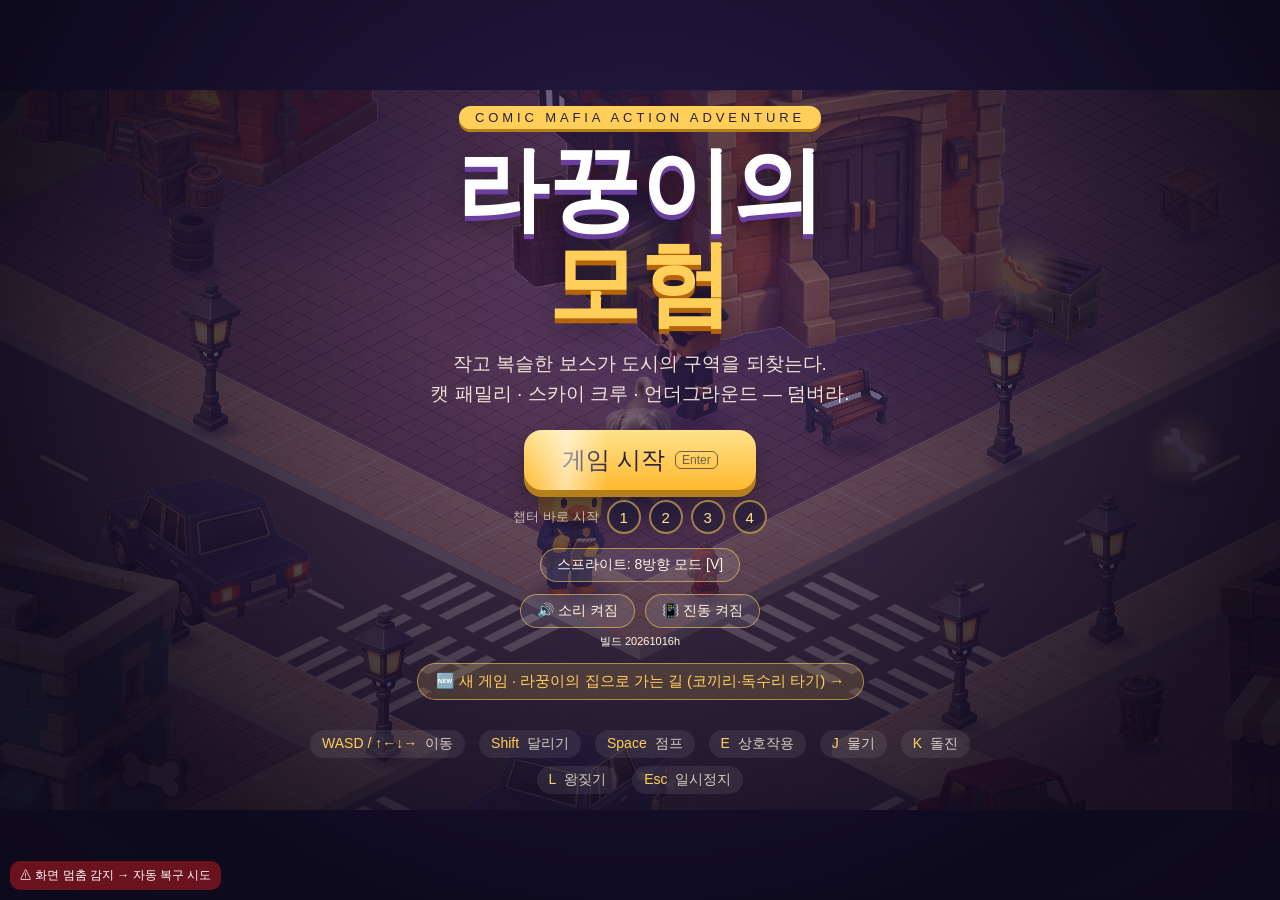
<file: index.html>
<!doctype html>
<html lang="ko">
<head>
<meta charset="utf-8">
<meta name="viewport" content="width=device-width, initial-scale=1, maximum-scale=1, user-scalable=no, viewport-fit=cover">
<meta name="mobile-web-app-capable" content="yes">
<meta name="apple-mobile-web-app-capable" content="yes">
<link rel="apple-touch-icon" href="icon-180.png">
<meta name="theme-color" content="#1c1b33">
<title>라꿍이의 모험</title>
<link rel="stylesheet" href="style.css?v=20261016h">
<link rel="stylesheet" href="shared/rk.css?v=20261016h">
</head>
<body>
<div id="stage">
  <div id="game"></div>
  <div id="vignette"></div>

  <!-- HUD -->
  <div id="hud" class="hidden">
    <div class="hud-card" id="hud-player">
      <div class="pl-portrait">🐶</div>
      <div class="pl-body">
        <div class="pl-top"><span class="pl-name">라꿍이</span><span id="lvl">Lv.1</span></div>
        <div class="bar hp"><div id="hp-ghost" class="fill ghost"></div><div id="hp-fill" class="fill"></div><span id="hp-text">100 / 100</span></div>
        <div class="bar xp"><div id="xp-fill" class="fill"></div></div>
      </div>
    </div>
    <div id="hud-mini-row">
      <div class="hud-chip"><span class="hud-label">SCORE</span> <b id="score">0</b></div>
      <div class="hud-chip" id="hud-snacks"><span class="hud-label">간식</span><div id="snack-slots"></div><span class="hud-count"><span id="snack-count">0</span>/5</span></div>
    </div>

    <div class="hud-card" id="hud-zone"><span class="hud-label">현재 구역</span> <b id="zone-name">마피아 본부</b> <span id="zone-owner" class="badge">라꿍이 조직</span></div>

    <div class="hud-card" id="hud-mission">
      <div class="hud-label" id="mission-title">MISSION</div>
      <div id="mission-text"></div>
    </div>
    <div class="hud-card hidden" id="hud-side"><div class="hud-label">SIDE</div><div id="side-text"></div></div>

    <div id="skillbar">
      <div class="skill" id="sk-bite"><div class="ico">🦷</div><div class="cdo"></div><div class="cdt"></div><span class="key">J</span><span class="nm">물기</span></div>
      <div class="skill" id="sk-dash"><div class="ico">💨</div><div class="cdo"></div><div class="cdt"></div><span class="key">K</span><span class="nm">돌진</span></div>
      <div class="skill" id="sk-bark"><div class="ico">📢</div><div class="cdo"></div><div class="cdt"></div><span class="key">L</span><span class="nm">왕짖기</span></div>
      <div class="skill locked" id="sk-crew"><div class="ico">🐕‍🦺</div><div class="cdo"></div><div class="cdt">🔒</div><span class="key">R</span><span class="nm">조직원</span></div>
    </div>

    <div id="boss-bar" class="hidden"><div class="bb-name" id="boss-name">👑 돈 캣</div><div class="bb-track"><div id="boss-fill"></div></div></div>
    <canvas id="minimap" width="200" height="150"></canvas>
    <div id="hud-help">WASD 이동 · Shift 달리기 · Space 점프 · E 상호작용 · J 물기 · K 돌진 · L 왕짖기 · Esc 일시정지</div>
  </div>

  <!-- touch controls (shown on touch devices) -->
  <div id="touch">
    <div id="joy-zone"></div>
    <div id="joy"><div id="joy-knob"></div></div>
    <button id="tb-jump" class="tb" aria-label="점프">⤴<span>점프</span></button>
    <button id="tb-act" class="tb" aria-label="상호작용">E<span>대화</span></button>
    <button id="tb-run" class="tb" aria-label="달리기">🏃<span>달리기</span></button>
    <button id="tb-pause" class="tb" aria-label="일시정지">⏸</button>
  </div>
  <div id="rotate-hint" class="hidden"><div>📱↻<br>화면을 <b>가로</b>로 돌려 주세요<br><button id="btn-portrait" class="mode-btn">세로로 계속하기 (작게 보여요)</button></div></div>

  <div id="prompt" class="hidden"><span class="key">E</span><span id="prompt-text"></span></div>
  <div id="toast" class="hidden"></div>

  <!-- dialog -->
  <div id="dialog" class="hidden">
    <div id="dlg-portrait"></div>
    <div id="dlg-body">
      <div id="dlg-name"></div>
      <div id="dlg-text"></div>
      <div id="dlg-next">E ▶</div>
    </div>
  </div>

  <!-- title -->
  <div id="title" class="screen">
    <div class="title-inner">
      <div class="title-badge">COMIC MAFIA ACTION ADVENTURE</div>
      <h1>라꿍이의<br><span>모험</span></h1>
      <p class="title-sub">작고 복슬한 보스가 도시의 구역을 되찾는다.<br>캣 패밀리 · 스카이 크루 · 언더그라운드 — 덤벼라.</p>
      <div id="title-loading"><span id="load-text">리소스 불러오는 중…</span><span class="rk-loadbar"><i id="load-fill"></i></span></div>
      <div class="btn-row"><button id="btn-load" class="big-btn hidden">이어하기 <small id="load-info"></small></button><button id="btn-start" class="big-btn hidden">게임 시작 <small>Enter</small></button></div>
      <div id="ch-pick" class="ch-pick"><span>챕터 바로 시작</span><button type="button" data-ch="1">1</button><button type="button" data-ch="2">2</button><button type="button" data-ch="3">3</button><button type="button" data-ch="4">4</button></div>
      <div><button id="btn-mode-title" class="mode-btn"></button></div>
      <div class="controls controls-touch"><span><b>왼쪽 조이스틱</b> 이동 (끝까지 밀면 달리기)</span><span><b>오른쪽 버튼</b> 물기·돌진·왕짖기</span><span><b>⤴</b> 점프</span><span><b>E</b> 대화</span></div>
      <button id="btn-full" class="mode-btn">전체화면으로 보기</button>
      <div class="build">빌드 20261016h</div>
      <div><a class="home-link" href="home/index.html">🆕 새 게임 · 라꿍이의 집으로 가는 길 (코끼리·독수리 타기) →</a></div>
      <div class="controls controls-kb">
        <span><b>WASD / ↑←↓→</b> 이동</span><span><b>Shift</b> 달리기</span><span><b>Space</b> 점프</span><span><b>E</b> 상호작용</span>
        <span><b>J</b> 물기</span><span><b>K</b> 돌진</span><span><b>L</b> 왕짖기</span><span><b>Esc</b> 일시정지</span>
      </div>
    </div>
  </div>

  <!-- pause -->
  <div id="pause" class="screen hidden">
    <div class="panel">
      <h2>일시정지</h2>
      <button id="btn-resume" class="big-btn">계속하기</button>
      <button id="btn-hq" class="big-btn ghost">본부로 돌아가기</button>
      <button id="btn-restart" class="big-btn ghost">처음부터 다시</button>
      <button id="btn-mode" class="mode-btn"></button>
    </div>
  </div>

  <!-- complete -->
  <div id="complete" class="screen hidden">
    <div class="panel wide">
      <div class="title-badge" id="clear-badge">CHAPTER 1 CLEAR</div>
      <div id="clear-grade" class="grade g-S"><span>S</span></div>
      <h2 id="clear-title">첫 번째 전투를 이겼다!</h2>
      <p class="quote" id="clear-quote">"…캣 패밀리, 이제 시작이다. 도시는 우리가 되찾는다."</p>
      <div id="clear-extra" class="clear-extra"></div>
      <div class="stats">
        <div><span>점수</span><b id="res-score">0</b></div>
        <div><span>레벨</span><b id="res-snacks">1</b></div>
        <div><span>걸린 시간</span><b id="res-time">0:00</b></div>
        <div><span>격파</span><b id="res-rank">0</b></div>
      </div>
      <button id="btn-continue" class="big-btn">계속 탐험하기 <small>Enter</small></button>
      <button id="btn-again" class="big-btn ghost">처음부터 다시</button>
    </div>
    <div id="confetti"></div>
  </div>
</div>

<script src="lib/phaser.min.js"></script>
<script src="shared/rk.js?v=20261016h"></script>
<script src="combat.js?v=20261016h"></script>
<script src="main.js?v=20261016h"></script>
</body>
</html>
</file>
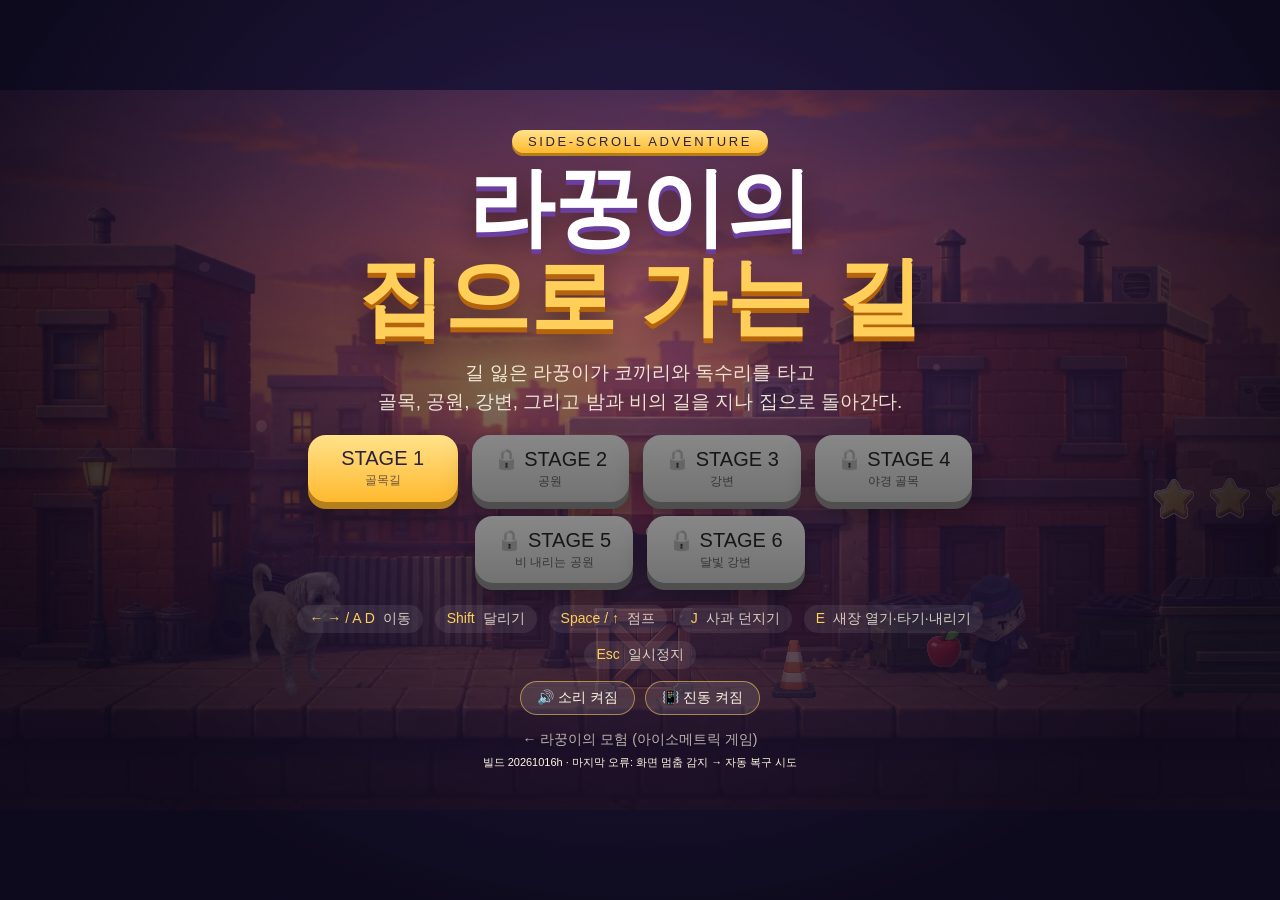
<file: home/index.html>
<!doctype html>
<html lang="ko">
<head>
<meta charset="utf-8">
<meta name="viewport" content="width=device-width, initial-scale=1, maximum-scale=1, user-scalable=no, viewport-fit=cover">
<meta name="mobile-web-app-capable" content="yes">
<meta name="apple-mobile-web-app-capable" content="yes">
<meta name="theme-color" content="#1c1b33">
<link rel="apple-touch-icon" href="../icon-180.png">
<title>라꿍이의 집으로 가는 길</title>
<link rel="stylesheet" href="style.css?v=20261016h">
<link rel="stylesheet" href="../shared/rk.css?v=20261016h">
</head>
<body>
<div id="stage">
  <div id="game"></div>
  <div id="vignette"></div>

  <!-- HUD -->
  <div id="hud" class="hidden">
    <div id="hud-left">
      <div class="hud-card" id="hud-hero">
        <img id="portrait" src="assets/portrait.webp" alt="">
        <div class="hh-body">
          <div class="hh-row"><span id="hearts"></span><span id="lives">×3</span></div>
          <div class="hh-row small"><span id="mount-badge" class="hidden"></span><span id="mount-hearts"></span><span id="mount-stamina" class="hidden"><i></i></span></div>
        </div>
      </div>
      <div class="hud-card" id="hud-letters"><span class="lt" data-i="0">라</span><span class="lt" data-i="1">꿍</span><span class="lt" data-i="2">이</span></div>
    </div>
    <div id="hud-right">
      <div class="hud-chip"><img src="assets/item_star.webp" alt=""><b id="stars">0</b></div>
      <div class="hud-chip"><img src="assets/item_apple.webp" alt=""><b id="apples">3</b></div>
      <button id="btn-pause" class="round" aria-label="일시정지">⏸</button>
    </div>
    <div id="stage-name"></div>
    <div id="boss-bar" class="hidden"><div class="bb-name">👑 돈 캣</div><div class="bb-track"><div id="boss-fill"></div></div></div>
    <div id="hint" class="hidden"></div>
    <div id="toast" class="hidden"></div>
  </div>

  <!-- touch controls -->
  <div id="touch">
    <div id="joy-zone"></div>
    <div id="joy"><div id="joy-knob"></div></div>
    <button id="tb-jump" class="tb" aria-label="점프">⤴<span>점프</span></button>
    <button id="tb-throw" class="tb" aria-label="사과 던지기"><img src="assets/item_apple.webp" alt=""><span>던지기</span></button>
    <button id="tb-act" class="tb" aria-label="타기/열기">E<span>타기</span></button>
    <button id="tb-run" class="tb" aria-label="달리기">🏃<span>달리기</span></button>
  </div>
  <div id="rotate-hint" class="hidden"><div>📱↻<br>화면을 <b>가로</b>로 돌려 주세요<br><button id="btn-portrait" class="mode-btn">세로로 계속하기 (작게 보여요)</button></div></div>

  <!-- title -->
  <div id="title" class="screen">
    <div class="title-inner">
      <div class="title-badge">SIDE-SCROLL ADVENTURE</div>
      <h1>라꿍이의<br><span>집으로 가는 길</span></h1>
      <p class="title-sub">길 잃은 라꿍이가 코끼리와 독수리를 타고<br>골목, 공원, 강변, 그리고 밤과 비의 길을 지나 집으로 돌아간다.</p>
      <div id="title-loading"><span id="load-text">리소스 불러오는 중…</span><span class="rk-loadbar"><i id="load-fill"></i></span></div>
      <div id="stage-pick" class="hidden"></div>
      <div class="controls controls-touch"><span><b>왼쪽 조이스틱</b> 이동 (끝까지 밀면 달리기)</span><span><b>⤴</b> 점프</span><span><b>사과</b> 던지기</span><span><b>E</b> 타기·열기</span></div>
      <div class="controls controls-kb">
        <span><b>← → / A D</b> 이동</span><span><b>Shift</b> 달리기</span><span><b>Space / ↑</b> 점프</span><span><b>J</b> 사과 던지기</span><span><b>E</b> 새장 열기·타기·내리기</span><span><b>Esc</b> 일시정지</span>
      </div>
      <button id="btn-full" class="mode-btn">전체화면으로 보기</button>
      <a class="back-link" href="../index.html">← 라꿍이의 모험 (아이소메트릭 게임)</a>
      <div class="build">빌드 20261016h</div>
    </div>
  </div>

  <div id="pause" class="screen hidden">
    <div class="panel">
      <h2>일시정지</h2>
      <button id="btn-resume" class="big-btn">계속하기</button>
      <button id="btn-cp" class="big-btn ghost">체크포인트에서 다시</button>
      <button id="btn-retry" class="big-btn ghost">이 스테이지 처음부터</button>
      <button id="btn-menu" class="big-btn ghost">처음 화면으로</button>
    </div>
  </div>

  <div id="clear" class="screen hidden">
    <div class="panel wide">
      <div class="title-badge" id="clear-badge">STAGE CLEAR</div>
      <h2 id="clear-title">스테이지 클리어!</h2>
      <div id="clear-rating"><div class="rs"><i>★</i><small>클리어</small></div><div class="rs"><i>★</i><small>별 70%↑</small></div><div class="rs"><i>★</i><small>글자 모두</small></div></div>
      <p class="quote" id="clear-quote"></p>
      <div class="stats">
        <div><span>별</span><b id="res-stars">0</b></div>
        <div><span>글자</span><b id="res-letters">0/3</b></div>
        <div><span>시간</span><b id="res-time">0:00</b></div>
        <div><span>남은 목숨</span><b id="res-lives">3</b></div>
      </div>
      <button id="btn-next" class="big-btn">다음 스테이지</button>
      <button id="btn-again" class="big-btn ghost">다시 하기</button>
    </div>
    <div id="confetti"></div>
  </div>

  <div id="over" class="screen hidden">
    <div class="panel">
      <h2>앗, 쓰러졌다…</h2>
      <p class="quote">포기하지 마! 집이 기다리고 있어.</p>
      <button id="btn-over-retry" class="big-btn">다시 도전</button>
      <button id="btn-over-menu" class="big-btn ghost">처음 화면으로</button>
    </div>
  </div>
</div>

<script src="../lib/phaser.min.js"></script>
<script src="../shared/rk.js?v=20261016h"></script>
<script src="game.js?v=20261016h"></script>
</body>
</html>
</file>
<file: style.css>
:root{
  --ink:#2a2140; --gold:#ffcf5a; --gold2:#ff9f2e; --cream:#fff6e4; --navy:#1c1b33; --pink:#ff7a93;
  --card:rgba(28,27,51,.82); --line:rgba(255,207,90,.55);
}
*{box-sizing:border-box;margin:0;padding:0;user-select:none;-webkit-user-select:none}
html,body{width:100%;height:100%;background:#12111f;overflow:hidden;font-family:"Jua","Malgun Gothic","Apple SD Gothic Neo","Noto Sans KR",sans-serif;color:var(--cream)}
#stage{position:fixed;left:0;top:0;width:var(--app-w,100%);height:var(--app-h,100%);display:flex;align-items:center;justify-content:center;background:#12111f}
#game{position:absolute;inset:0}
#game canvas{display:block;image-rendering:auto}
#vignette{position:absolute;inset:0;pointer-events:none;background:radial-gradient(ellipse at center,rgba(0,0,0,0) 55%,rgba(20,10,40,.38) 100%);z-index:2}
.hidden{display:none!important}

/* HUD */
#hud{position:absolute;inset:0;pointer-events:none;z-index:5}
.hud-card{position:absolute;background:var(--card);border:2px solid var(--line);border-radius:16px;padding:8px 16px;box-shadow:0 6px 0 rgba(0,0,0,.25),0 10px 24px rgba(0,0,0,.25);backdrop-filter:blur(6px)}
.hud-label{font-size:11px;letter-spacing:.18em;color:var(--gold);opacity:.95}
#hud-score{top:16px;left:16px;min-width:150px}
.hud-value{font-size:30px;line-height:1.05;color:#fff;text-shadow:0 2px 0 rgba(0,0,0,.35)}
#hud-snacks{top:16px;left:190px;display:flex;align-items:center;gap:10px}
#hud-snacks .hud-label{margin-right:2px}
#snack-slots{display:flex;gap:6px}
.slot{width:32px;height:32px;border-radius:10px;background:rgba(255,255,255,.1);border:2px dashed rgba(255,255,255,.3);display:flex;align-items:center;justify-content:center;font-size:19px;filter:grayscale(1) opacity(.35);transition:all .25s}
.slot.on{filter:none;border-style:solid;border-color:var(--gold);background:rgba(255,207,90,.2);transform:scale(1.06)}
.hud-count{font-size:20px;color:var(--gold)}
#hud-mission{top:16px;right:16px;width:min(340px,38vw)}
#mission-title{margin-bottom:2px}
#mission-text{font-size:15px;line-height:1.4;color:#fff}
#minimap{position:absolute;right:16px;bottom:16px;width:200px;height:150px;border-radius:14px;border:2px solid var(--line);background:#222;box-shadow:0 6px 0 rgba(0,0,0,.25);opacity:.95}
#hud-help{position:absolute;left:16px;bottom:14px;font-size:12px;color:rgba(255,246,228,.85);background:rgba(28,27,51,.55);padding:6px 12px;border-radius:999px}

#prompt{position:absolute;left:50%;bottom:96px;transform:translateX(-50%);z-index:6;display:flex;align-items:center;gap:10px;background:var(--card);border:2px solid var(--line);border-radius:999px;padding:8px 20px 8px 10px;font-size:18px;box-shadow:0 6px 0 rgba(0,0,0,.25);animation:bob 1s ease-in-out infinite}
.key{display:inline-flex;align-items:center;justify-content:center;width:30px;height:30px;border-radius:8px;background:var(--gold);color:var(--ink);font-weight:700;box-shadow:0 3px 0 #b5801c}
@keyframes bob{0%,100%{transform:translate(-50%,0)}50%{transform:translate(-50%,-5px)}}
#toast{position:absolute;left:50%;top:92px;transform:translateX(-50%);z-index:7;background:linear-gradient(180deg,#ffe28a,#ffb92e);color:var(--ink);padding:10px 26px;border-radius:999px;font-size:20px;box-shadow:0 6px 0 #b5801c,0 12px 30px rgba(0,0,0,.3);animation:pop .35s cubic-bezier(.2,1.6,.4,1)}
@keyframes pop{from{transform:translateX(-50%) scale(.6);opacity:0}to{transform:translateX(-50%) scale(1);opacity:1}}

/* dialog */
#dialog{position:absolute;left:50%;bottom:28px;transform:translateX(-50%);width:min(860px,92vw);z-index:8;display:flex;gap:14px;align-items:flex-end}
#dlg-portrait{flex:0 0 96px;height:96px;border-radius:50%;background:radial-gradient(circle at 35% 30%,#fff6e4,#ffd98a);border:4px solid var(--gold);display:flex;align-items:center;justify-content:center;font-size:54px;box-shadow:0 6px 0 rgba(0,0,0,.3);margin-bottom:6px}
#dlg-body{flex:1;position:relative;background:var(--card);border:3px solid var(--gold);border-radius:20px;padding:14px 22px 22px;min-height:118px;box-shadow:0 8px 0 rgba(0,0,0,.28),0 16px 40px rgba(0,0,0,.35);backdrop-filter:blur(8px)}
#dlg-name{display:inline-block;background:var(--gold);color:var(--ink);padding:2px 14px;border-radius:999px;font-size:15px;margin-bottom:6px;margin-top:-30px;box-shadow:0 3px 0 #b5801c}
#dlg-text{font-size:21px;line-height:1.5;min-height:62px;color:#fff;word-break:keep-all}
#dlg-next{position:absolute;right:18px;bottom:8px;font-size:14px;color:var(--gold);animation:blink 1s steps(2) infinite}
@keyframes blink{50%{opacity:.2}}

/* screens */
.screen{position:absolute;inset:0;z-index:20;display:flex;align-items:center;justify-content:center;text-align:center}
#title{background:radial-gradient(ellipse at 50% 35%,rgba(60,40,110,.55),rgba(14,10,30,.92) 75%)}
.title-inner{max-width:760px;padding:24px}
.title-badge{display:inline-block;font-size:13px;letter-spacing:.3em;color:var(--ink);background:var(--gold);padding:4px 16px;border-radius:999px;margin-bottom:14px;box-shadow:0 3px 0 #b5801c}
h1{font-size:clamp(46px,9vw,92px);line-height:1.02;color:#fff;text-shadow:0 5px 0 #6b3fa0,0 10px 30px rgba(0,0,0,.5)}
h1 span{color:var(--gold);text-shadow:0 5px 0 #b5640c,0 10px 30px rgba(0,0,0,.5)}
.title-sub{margin:18px 0 22px;font-size:19px;line-height:1.55;color:rgba(255,246,228,.9)}
#title-loading{font-size:17px;color:var(--gold);margin:18px 0}
.big-btn{display:inline-flex;align-items:center;gap:10px;font-family:inherit;font-size:24px;color:var(--ink);background:linear-gradient(180deg,#ffe28a,#ffb92e);border:0;border-radius:18px;padding:14px 38px;cursor:pointer;box-shadow:0 7px 0 #b5801c,0 14px 30px rgba(0,0,0,.35);transition:transform .08s}
.big-btn small{font-size:12px;opacity:.65;border:1px solid currentColor;border-radius:6px;padding:1px 6px}
.big-btn:hover{transform:translateY(-2px)}
.big-btn:active{transform:translateY(4px);box-shadow:0 3px 0 #b5801c}
.big-btn.ghost{background:rgba(255,255,255,.12);color:#fff;box-shadow:0 7px 0 rgba(0,0,0,.35);margin-top:14px}
.controls{margin-top:30px;display:flex;flex-wrap:wrap;gap:8px 14px;justify-content:center;font-size:14px;color:rgba(255,246,228,.8)}
.controls span{background:rgba(255,255,255,.08);padding:5px 12px;border-radius:999px}
.controls b{color:var(--gold);font-weight:400;margin-right:4px}
#pause{background:rgba(10,8,24,.7);backdrop-filter:blur(4px)}
.panel{background:var(--card);border:3px solid var(--gold);border-radius:26px;padding:34px 46px;box-shadow:0 10px 0 rgba(0,0,0,.3),0 24px 60px rgba(0,0,0,.45);display:flex;flex-direction:column;align-items:center}
.panel h2{font-size:38px;margin:6px 0 18px;color:#fff}
.panel.wide{min-width:min(560px,92vw)}
.quote{font-size:18px;color:rgba(255,246,228,.85);margin-bottom:18px}
.stats{display:grid;grid-template-columns:1fr 1fr;gap:10px;width:100%;margin-bottom:24px}
.stats div{background:rgba(255,255,255,.08);border-radius:14px;padding:10px 14px;display:flex;flex-direction:column;gap:2px}
.stats span{font-size:12px;color:var(--gold);letter-spacing:.12em}
.stats b{font-size:30px;font-weight:400}
#complete{background:radial-gradient(ellipse at center,rgba(60,40,110,.55),rgba(10,8,24,.88))}
#confetti{position:absolute;inset:0;pointer-events:none;overflow:hidden}
.conf{position:absolute;top:-20px;font-size:26px;animation:fall linear forwards}
@keyframes fall{to{transform:translateY(110vh) rotate(540deg)}}

.mode-btn{margin-top:14px;font-family:inherit;font-size:14px;color:var(--cream);background:rgba(255,255,255,.1);border:1px solid var(--line);border-radius:999px;padding:7px 16px;cursor:pointer}
.mode-btn:hover{background:rgba(255,207,90,.2)}

/* ===== HUD v2 (combat) ===== */
#hud-score,#hud-snacks{position:static}
#hud-player{top:14px;left:14px;display:flex;gap:10px;align-items:center;padding:8px 14px 8px 8px;min-width:250px}
.pl-portrait{width:54px;height:54px;border-radius:50%;background:radial-gradient(circle at 35% 30%,#fff6e4,#ffd98a);border:3px solid var(--gold);display:flex;align-items:center;justify-content:center;font-size:30px;flex:0 0 54px}
.pl-body{flex:1}
.pl-top{display:flex;justify-content:space-between;align-items:baseline;margin-bottom:3px}
.pl-name{font-size:15px}
#lvl{font-size:14px;color:var(--gold)}
.bar{position:relative;height:16px;border-radius:9px;background:rgba(0,0,0,.45);border:2px solid rgba(255,255,255,.25);overflow:hidden}
.bar.xp{height:8px;margin-top:4px;border-width:1px}
.bar .fill{height:100%;width:100%;transition:width .18s}
.bar.hp .fill{background:linear-gradient(180deg,#7dffb0,#2fc977)}
.bar.hp .fill.low{background:linear-gradient(180deg,#ff8a8a,#e03a3a)}
.bar.xp .fill{background:linear-gradient(180deg,#ffe27a,#ffb92e);width:0}
.bar span{position:absolute;inset:0;display:flex;align-items:center;justify-content:center;font-size:11px;text-shadow:0 1px 2px #000}
#hud-mini-row{position:absolute;top:92px;left:14px;display:flex;gap:8px;flex-wrap:wrap;max-width:330px}
.hud-chip{background:var(--card);border:2px solid var(--line);border-radius:999px;padding:3px 12px;display:flex;align-items:center;gap:6px;font-size:14px;box-shadow:0 4px 0 rgba(0,0,0,.25)}
.hud-chip b{font-size:16px;font-weight:400}
#hud-snacks{top:auto;left:auto}
#hud-snacks .slot{width:20px;height:20px;font-size:12px;border-radius:6px;border-width:1px}
#hud-snacks .hud-count{font-size:13px}
#hud-zone{top:14px;left:50%;transform:translateX(-50%);padding:6px 16px;display:flex;align-items:center;gap:8px;white-space:nowrap}
#hud-zone b{font-size:17px;font-weight:400}
.badge{font-size:11px;color:#1b1530;padding:2px 9px;border-radius:999px}
#hud-mission{top:14px;right:14px;width:min(330px,30vw)}
#hud-side{top:auto;right:14px;margin-top:0}
#hud-side{position:absolute;top:150px;right:14px;width:min(330px,30vw);font-size:13px}
#hud-side #side-text{font-size:13px;line-height:1.4}
#mission-text .k{display:inline-block;background:var(--gold);color:var(--ink);border-radius:6px;padding:0 6px;font-weight:400}
#mission-text small{color:rgba(255,246,228,.85)}
#skillbar{position:absolute;left:50%;bottom:14px;transform:translateX(-50%);display:flex;gap:10px}
.skill{position:relative;width:64px;height:64px;border-radius:16px;background:var(--card);border:2px solid var(--line);box-shadow:0 5px 0 rgba(0,0,0,.28);overflow:hidden;display:flex;align-items:center;justify-content:center}
.skill .ico{font-size:30px;filter:drop-shadow(0 2px 0 rgba(0,0,0,.35))}
.skill .cdo{position:absolute;left:0;right:0;bottom:0;height:0;background:rgba(10,8,24,.72)}
.skill .cdt{position:absolute;inset:0;display:flex;align-items:center;justify-content:center;font-size:20px;color:#fff;text-shadow:0 2px 3px #000}
.skill .key{position:absolute;left:4px;top:3px;font-size:11px;background:var(--gold);color:var(--ink);border-radius:5px;padding:0 5px;width:auto;height:auto;box-shadow:none}
.skill .nm{position:absolute;bottom:2px;left:0;right:0;text-align:center;font-size:10px;color:rgba(255,246,228,.9)}
.skill.ready{border-color:var(--gold)}
.skill.locked{opacity:.6}
#minimap{width:176px;height:132px;right:14px;bottom:14px}
#hud-help{font-size:11px;max-width:min(440px,34vw);bottom:14px;left:14px;line-height:1.35;border-radius:12px}
#prompt{bottom:100px}

/* ===== touch / mobile ===== */
html,body{overscroll-behavior:none;-webkit-touch-callout:none;-webkit-tap-highlight-color:transparent}
#stage{touch-action:none}
#touch,#rotate-hint{display:none}
.controls-touch{display:none}
body.touch .controls-touch{display:flex}
body.touch .controls-kb{display:none}
#btn-full{display:none}
body.touch #btn-full{display:inline-block}
body.touch #touch{display:block;position:absolute;inset:0;z-index:6;pointer-events:none}
body.touch #hud-help{display:none}
body.touch #prompt{display:none}
body.touch #hud{z-index:5}
body.touch #joy{position:absolute;left:max(22px,env(safe-area-inset-left));bottom:max(22px,env(safe-area-inset-bottom));width:132px;height:132px;border-radius:50%;background:rgba(28,27,51,.45);border:3px solid rgba(255,207,90,.55);pointer-events:auto;touch-action:none}
body.touch #joy-knob{position:absolute;left:50%;top:50%;width:58px;height:58px;margin:-29px 0 0 -29px;border-radius:50%;background:radial-gradient(circle at 35% 30%,#fff6e4,#ffb92e);box-shadow:0 4px 0 rgba(0,0,0,.3);transition:transform .05s}
body.touch .tb{position:absolute;pointer-events:auto;touch-action:none;width:62px;height:62px;border-radius:50%;border:3px solid var(--gold);background:rgba(28,27,51,.6);color:#fff;font:inherit;font-size:24px;line-height:1;display:flex;flex-direction:column;align-items:center;justify-content:center;gap:1px;box-shadow:0 5px 0 rgba(0,0,0,.3)}
body.touch .tb span{font-size:10px;color:var(--gold)}
body.touch .tb:active,body.touch .tb.on{background:var(--gold);color:var(--ink)}
body.touch .tb:active span,body.touch .tb.on span{color:var(--ink)}
body.touch #tb-jump{right:calc(max(12px,env(safe-area-inset-right)) + 150px);bottom:max(24px,env(safe-area-inset-bottom))}
body.touch #tb-act{right:calc(max(12px,env(safe-area-inset-right)) + 150px);bottom:calc(max(24px,env(safe-area-inset-bottom)) + 72px)}
body.touch #tb-act.hot{background:var(--gold);color:var(--ink);animation:pulse .7s ease-in-out infinite}
body.touch #tb-run{right:calc(max(12px,env(safe-area-inset-right)) + 150px);bottom:calc(max(24px,env(safe-area-inset-bottom)) + 144px);width:50px;height:50px;font-size:20px}
body.touch #tb-pause{right:max(10px,env(safe-area-inset-right));top:max(10px,env(safe-area-inset-top));width:42px;height:42px;font-size:16px;z-index:7;top:calc(max(10px,env(safe-area-inset-top)) + 0px)}
@keyframes pulse{50%{transform:scale(1.12)}}
body.touch #skillbar{left:auto;right:max(12px,env(safe-area-inset-right));bottom:max(18px,env(safe-area-inset-bottom));transform:none;width:136px;flex-wrap:wrap;justify-content:flex-end;gap:8px;pointer-events:auto}
body.touch .skill{width:64px;height:64px;pointer-events:auto;touch-action:none}
body.touch #hud-mission{top:max(10px,env(safe-area-inset-top));right:62px;width:min(250px,34vw);padding:6px 10px}
body.touch #mission-text{font-size:12px;line-height:1.3}
body.touch #hud-side{display:none}
body.touch #hud-player{top:max(10px,env(safe-area-inset-top));left:max(10px,env(safe-area-inset-left));min-width:0;width:210px;padding:5px 10px 5px 5px}
body.touch .pl-portrait{width:40px;height:40px;flex-basis:40px;font-size:22px}
body.touch #hud-mini-row{top:calc(max(10px,env(safe-area-inset-top)) + 58px);left:max(10px,env(safe-area-inset-left))}
body.touch #hud-snacks{display:none}
body.touch #hud-zone{top:auto;bottom:auto;left:50%;top:max(10px,env(safe-area-inset-top));font-size:11px;padding:3px 10px}
body.touch #hud-zone .hud-label{display:none}
body.touch #minimap{width:112px;height:84px;right:62px;top:calc(max(10px,env(safe-area-inset-top)) + 96px);bottom:auto;opacity:.9}
body.touch #dialog{width:min(640px,calc(100vw - 24px));bottom:max(10px,env(safe-area-inset-bottom))}
body.touch #dlg-portrait{flex-basis:64px;height:64px;font-size:36px}
body.touch #dlg-text{font-size:17px;min-height:50px}
body.touch #toast{top:64px;font-size:15px;padding:7px 16px;max-width:88vw}
@media (max-height:480px){
  body.touch #joy{width:112px;height:112px}
  body.touch .skill{width:56px;height:56px}
  body.touch #skillbar{width:120px}
  body.touch #hud-mini-row{display:none}
  body.touch #hud-zone{left:max(10px,env(safe-area-inset-left));top:calc(max(10px,env(safe-area-inset-top)) + 66px);transform:none}
  body.touch #minimap{width:96px;height:72px}
}
@media (max-height:340px){
  body.touch #minimap{left:calc(max(10px,env(safe-area-inset-left)) + 214px);right:auto;top:max(10px,env(safe-area-inset-top));width:88px;height:66px}
}
@media (orientation:portrait){
  body.touch:not(.portrait-ok) #rotate-hint{display:flex;position:absolute;inset:0;z-index:50;background:rgba(14,10,30,.94);align-items:center;justify-content:center;text-align:center;font-size:24px;line-height:1.6}
  body.touch:not(.portrait-ok) #rotate-hint.hidden{display:flex!important}
  body.touch.portrait-ok #rotate-hint{display:none!important}
  #rotate-hint .mode-btn{margin-top:18px;font-size:16px;padding:10px 20px;pointer-events:auto}
  /* portrait play: canvas sits in the middle, HUD above it, controls below it */
  body.touch.portrait-ok #hud-mini-row{display:none}
  body.touch.portrait-ok #hud-zone{left:10px;right:auto;transform:none;top:calc(max(10px,env(safe-area-inset-top)) + 72px);font-size:12px}
  body.touch.portrait-ok #hud-mission{top:calc(max(10px,env(safe-area-inset-top)) + 112px);left:10px;right:10px;width:auto}
  body.touch.portrait-ok #minimap{right:10px;top:calc(max(10px,env(safe-area-inset-top)) + 186px)}
  body.touch.portrait-ok #toast{top:calc(max(10px,env(safe-area-inset-top)) + 280px)}
  body.touch.portrait-ok #boss-bar{left:12px;transform:none;width:calc(100% - 24px);top:auto;bottom:calc(max(14px,env(safe-area-inset-bottom)) + 170px)}
}
@media (max-width:760px){
  .title-inner{padding:12px}
  h1{font-size:clamp(38px,12vw,64px)}
  .title-sub{font-size:15px;margin:10px 0 14px}
  .panel{padding:22px 24px}
  .stats b{font-size:22px}
}
/* short landscape (phones): compact full-screen panels; margin:auto keeps them reachable by scrolling if still too tall */
@media (max-height:480px) and (orientation:landscape){
  .screen{overflow-y:auto;overscroll-behavior:contain;-webkit-overflow-scrolling:touch}
  .title-inner,.panel{margin:auto}
  .title-inner{padding:8px 16px}
  .title-badge{font-size:10px;padding:3px 10px;margin-bottom:4px}
  h1{font-size:32px;line-height:1.1;text-shadow:0 3px 0 #6b3fa0,0 6px 18px rgba(0,0,0,.5)}
  h1 br{display:none}
  h1 span{margin-left:.22em;text-shadow:0 3px 0 #b5640c,0 6px 18px rgba(0,0,0,.5)}
  .title-sub{font-size:12px;line-height:1.4;margin:6px 0 8px}
  #title-loading{font-size:13px;margin:8px 0}
  .big-btn{font-size:18px;padding:8px 28px;border-radius:14px;box-shadow:0 5px 0 #b5801c,0 10px 20px rgba(0,0,0,.35)}
  .big-btn.ghost{margin-top:8px}
  #btn-mode-title{display:none}
  .mode-btn{margin-top:8px;font-size:12px;padding:5px 12px}
  .controls{margin-top:8px;gap:4px 8px;font-size:11px}
  .controls span{padding:3px 9px}
  .panel{padding:12px 28px}
  .panel h2{font-size:24px;margin:2px 0 8px}
  .quote{font-size:13px;margin-bottom:8px}
  .stats{grid-template-columns:repeat(4,1fr);gap:6px;margin-bottom:10px}
  .stats div{padding:5px 8px;border-radius:10px}
  .stats span{font-size:10px}
  .stats b{font-size:18px}
  #complete .panel{display:grid;grid-template-columns:1fr 1fr;gap:0 10px;min-width:min(520px,92vw)}
  #complete .panel>:not(button){grid-column:1/-1;justify-self:center}
  #complete .panel>.stats{justify-self:stretch}
  #complete .big-btn,#complete .big-btn.ghost{margin-top:0;justify-content:center}
}
/* link to the side-scroller */
.home-link{display:inline-block;margin-top:14px;padding:8px 18px;border-radius:999px;background:rgba(255,207,90,.16);border:1px solid var(--line);color:var(--gold);text-decoration:none;font-size:15px}
.home-link:hover{background:rgba(255,207,90,.3)}
@media (max-height:480px) and (orientation:landscape){ .home-link{margin-top:6px;font-size:12px;padding:4px 12px} }

/* boss bar (chapter 2) */
#boss-bar{position:absolute;left:50%;top:62px;transform:translateX(-50%);width:min(460px,44vw);display:flex;align-items:center;gap:10px;z-index:5;pointer-events:none}
.bb-name{font-size:16px;white-space:nowrap;color:#fff6e4;text-shadow:0 2px 0 rgba(0,0,0,.5)}
.bb-track{flex:1;height:16px;border-radius:10px;background:rgba(0,0,0,.55);border:3px solid #fff6e4;overflow:hidden}
#boss-fill{height:100%;width:100%;background:linear-gradient(180deg,#ff8a6a,#d6322a);transition:width .25s}
body.touch #boss-bar{top:auto;bottom:max(14px,env(safe-area-inset-bottom));width:min(340px,40vw)}
body.touch .bb-name{font-size:12px}

/* title: continue + new game side by side */
.btn-row{display:flex;gap:14px;justify-content:center;align-items:center;flex-wrap:wrap}
.btn-row .big-btn.ghost{margin-top:0}
#btn-load small{border:0;opacity:.75;font-size:13px}

/* ===== polish ===== */
.bar.hp .fill.ghost{position:absolute;left:0;top:0;background:rgba(255,255,255,.78);transition:width .7s ease .35s}
.bar.hp #hp-fill{position:relative}
#dlg-portrait.art{background:var(--pimg) center bottom/92% no-repeat,radial-gradient(circle at 35% 30%,#fff6e4,#ffd98a);font-size:0;color:transparent}
#dlg-portrait.art.face{background:var(--pimg) center/cover no-repeat,radial-gradient(circle at 35% 30%,#fff6e4,#ffd98a)}
@keyframes rkDlgIn{from{opacity:0;transform:translateX(-50%) translateY(18px) scale(.95)}to{opacity:1;transform:translateX(-50%)}}
#dialog:not(.hidden){animation:rkDlgIn .3s var(--rk-ease) both}
#objective{position:absolute;z-index:4;pointer-events:none;transform:translate(-50%,-50%);text-align:center}
#objective .arr{display:block;font-size:34px;line-height:1;color:#ffcf5a;-webkit-text-stroke:2px #6b3fa0;filter:drop-shadow(0 4px 6px rgba(0,0,0,.5)) drop-shadow(0 0 10px rgba(255,207,90,.7))}
#objective .lab{display:block;font-size:12px;color:#fff6e4;text-shadow:0 2px 0 rgba(0,0,0,.7);margin-top:2px}
#objective .arr i{display:block;font-style:normal;transform-origin:50% 55%}
#objective.here .arr{animation:objBob .7s ease-in-out infinite}
@keyframes objBob{50%{transform:translateY(9px)}}
#objective.hidden{display:none}
#toast,#prompt{will-change:transform}

.build{margin-top:6px;font-size:11px;opacity:.4}

.ch-pick{display:flex;align-items:center;justify-content:center;gap:8px;margin-top:10px;font-size:13px;color:rgba(255,246,228,.7)}
.ch-pick button{min-width:34px;height:34px;border-radius:50%;border:2px solid rgba(255,207,90,.55);background:rgba(28,27,51,.55);color:#ffe28a;font:inherit;font-size:15px;cursor:pointer;transition:transform .12s,background .15s}
.ch-pick button:hover{background:rgba(255,207,90,.25)}.ch-pick button:active{transform:scale(.9)}
@media (max-height:480px) and (orientation:landscape){.ch-pick{margin-top:4px;font-size:11px}.ch-pick button{min-width:26px;height:26px;font-size:12px}}

@media (max-height:480px) and (orientation:landscape){.ch-pick{margin-top:3px}.build{margin-top:2px;font-size:10px;line-height:1.2}#title .home-link{margin-top:2px}}

/* ===== chapter finale ===== */
#complete .panel{position:relative}
#clear-grade{position:absolute;right:-8px;top:-20px;width:78px;height:78px;border-radius:50%;display:flex;align-items:center;justify-content:center;font-size:48px;line-height:1;color:#2a2140;border:4px solid #fff6e4;box-shadow:0 6px 0 rgba(0,0,0,.35),0 0 26px rgba(255,207,90,.55);opacity:0;transform:rotate(12deg) scale(0);z-index:2}
#clear-grade.stamp{animation:gradeStamp .75s .9s cubic-bezier(.2,1.7,.4,1) both}
@keyframes gradeStamp{0%{transform:rotate(-34deg) scale(2.8);opacity:0}55%{transform:rotate(12deg) scale(.88);opacity:1}100%{transform:rotate(12deg) scale(1);opacity:1}}
.g-S{background:radial-gradient(circle at 35% 30%,#fff7b0,#ffb92e)}
.g-A{background:radial-gradient(circle at 35% 30%,#d6ffe2,#4fd68a)}
.g-B{background:radial-gradient(circle at 35% 30%,#dff0ff,#6fb2ff)}
.g-C{background:radial-gradient(circle at 35% 30%,#f1f1f6,#a7a7bd)}
.clear-extra{font-size:14px;line-height:1.65;color:#fff6e4;margin:0 0 10px;text-align:center}
.clear-extra b{color:#ffe28a;font-weight:400}
.clear-extra .nx{color:#ffe28a;margin-top:2px}
#minimap.pulse{animation:mapPulse .8s ease-in-out 3}
@keyframes mapPulse{50%{transform:scale(1.18);box-shadow:0 0 0 4px rgba(125,255,176,.8),0 0 30px rgba(125,255,176,.7)}}
@media (max-height:480px) and (orientation:landscape){
  #clear-grade{width:54px;height:54px;font-size:32px;top:-12px;right:-4px;border-width:3px}
  .clear-extra{font-size:11px;line-height:1.45;margin:0 0 5px}
}
</file>
<file: shared/rk.css>
/* RK shared polish: screen transitions, micro-interactions, banners, vignette, settings, floating joystick */
:root{--rk-ease:cubic-bezier(.2,1.4,.4,1)}

/* ---- overlays glide in instead of popping ---- */
@keyframes rkScreenIn{from{opacity:0}to{opacity:1}}
@keyframes rkPanelIn{from{opacity:0;transform:translateY(18px) scale(.94)}to{opacity:1;transform:none}}
@keyframes rkTitleIn{from{opacity:0;transform:translateY(24px)}to{opacity:1;transform:none}}
.screen:not(.hidden){animation:rkScreenIn .35s ease-out}
.screen:not(.hidden) .panel{animation:rkPanelIn .5s var(--rk-ease) both}
.screen:not(.hidden) .title-inner>*{animation:rkTitleIn .6s var(--rk-ease) both}
.title-inner>*:nth-child(2){animation-delay:.05s!important}.title-inner>*:nth-child(3){animation-delay:.1s!important}.title-inner>*:nth-child(4){animation-delay:.15s!important}
.title-inner>*:nth-child(5){animation-delay:.2s!important}.title-inner>*:nth-child(6){animation-delay:.25s!important}.title-inner>*:nth-child(7){animation-delay:.3s!important}
@keyframes rkFloat{50%{transform:translateY(-6px)}}
#title h1{animation:rkTitleIn .6s var(--rk-ease) both,rkFloat 4.2s ease-in-out .8s infinite!important}

/* ---- buttons feel alive ---- */
.big-btn,.mode-btn,.round,.tb,.skill,.stage-btn{transition:transform .12s var(--rk-ease),filter .15s,background .15s,box-shadow .15s;-webkit-tap-highlight-color:transparent}
.big-btn:not([disabled]):hover{filter:brightness(1.06)}
.big-btn:focus-visible,.mode-btn:focus-visible,.round:focus-visible,a:focus-visible{outline:3px solid #fff;outline-offset:3px}
.mode-btn:active,.round:active{transform:scale(.94)}
.big-btn[disabled]{cursor:not-allowed}
@keyframes rkShine{0%{transform:translateX(-120%) skewX(-20deg)}60%,100%{transform:translateX(220%) skewX(-20deg)}}
#btn-start:not(.ghost),#btn-load,#btn-next,#btn-resume{position:relative;overflow:hidden}
#btn-start:not(.ghost)::after,#btn-load::after,#btn-next::after,#btn-resume::after{content:"";position:absolute;top:0;bottom:0;width:36%;left:0;background:linear-gradient(90deg,transparent,rgba(255,255,255,.55),transparent);animation:rkShine 3.2s ease-in-out 1s infinite;pointer-events:none}

/* ---- settings (sound / vibration) ---- */
.rk-settings{display:flex;gap:10px;justify-content:center;flex-wrap:wrap;margin-top:12px}
.rk-settings .mode-btn{margin-top:0}
.rk-settings .mode-btn.off{opacity:.6;filter:grayscale(.7)}
#pause .rk-settings{margin-top:16px}

/* ---- full-screen fade ---- */
#rk-fade{position:absolute;inset:0;background:#0d0a1c;opacity:0;pointer-events:none;z-index:45;transition:opacity .28s ease}
#rk-fade.on{opacity:1;pointer-events:auto}

/* ---- stage / chapter / boss banners ---- */
#rk-banner{position:absolute;left:0;right:0;top:30%;z-index:30;text-align:center;pointer-events:none;padding:14px 16px;opacity:0;
  background:linear-gradient(90deg,rgba(20,14,40,0),rgba(20,14,40,.78) 18%,rgba(20,14,40,.78) 82%,rgba(20,14,40,0))}
#rk-banner .k{font-size:clamp(11px,1.6vw,15px);letter-spacing:.42em;color:var(--gold,#ffcf5a);margin-bottom:4px;text-shadow:0 2px 0 rgba(0,0,0,.4)}
#rk-banner .t{font-size:clamp(26px,5.6vw,58px);line-height:1.1;color:#fff;text-shadow:0 4px 0 #6b3fa0,0 8px 24px rgba(0,0,0,.5)}
#rk-banner.boss{background:linear-gradient(90deg,rgba(60,8,16,0),rgba(70,10,20,.82) 18%,rgba(70,10,20,.82) 82%,rgba(60,8,16,0))}
#rk-banner.boss .k{color:#ff9a8a}
#rk-banner.boss .t{text-shadow:0 4px 0 #8a1a1a,0 8px 24px rgba(0,0,0,.5)}
@keyframes rkBanner{0%{opacity:0;transform:translateX(-70px) scaleY(.6)}10%{opacity:1;transform:none}82%{opacity:1;transform:none}100%{opacity:0;transform:translateX(70px) scaleY(.6)}}
#rk-banner.go{animation-name:rkBanner;animation-timing-function:cubic-bezier(.2,.9,.3,1);animation-fill-mode:both}

/* ---- damage / low health vignette ---- */
#rk-hurt{position:absolute;inset:0;pointer-events:none;z-index:4;opacity:0;transition:opacity .5s ease-out;background:radial-gradient(ellipse at center,rgba(255,40,60,0) 52%,rgba(255,40,60,.62) 100%)}
#rk-hurt.flash{opacity:1;transition:none}
@keyframes rkLow{0%,100%{opacity:.08}50%{opacity:.5}}
#rk-hurt.low{animation:rkLow 1.2s ease-in-out infinite}

/* ---- counters ---- */
@keyframes rkBounce{0%{transform:scale(1)}35%{transform:scale(1.32)}100%{transform:scale(1)}}
.rk-bounce{animation:rkBounce .35s ease-out;display:inline-block}

/* ---- loading bar ---- */
.rk-loadbar{display:inline-block;width:min(300px,70vw);height:12px;border-radius:8px;background:rgba(255,255,255,.14);overflow:hidden;vertical-align:middle;margin-left:10px;border:1px solid rgba(255,207,90,.5)}
.rk-loadbar>i{display:block;height:100%;width:0;background:linear-gradient(90deg,#ffe28a,#ffb92e);transition:width .2s}

/* ---- floating joystick (touch): appears under the thumb anywhere in the lower-left area ---- */
body.touch #joy-zone{position:absolute;left:0;bottom:0;width:48%;height:76%;pointer-events:auto;touch-action:none}
body.touch #joy{pointer-events:none!important;opacity:.5;transition:opacity .18s}
body.touch #joy.active{opacity:1}
body.touch #joy-knob{transition:transform .04s linear}

@media (prefers-reduced-motion:reduce){
  *,*::before,*::after{animation-duration:.01ms!important;animation-iteration-count:1!important;transition-duration:.01ms!important}
}

/* ---- new-version pill ---- */
#rk-update{position:absolute;left:50%;top:max(10px,env(safe-area-inset-top));transform:translateX(-50%);z-index:60;border:2px solid #fff6e4;border-radius:999px;padding:8px 18px;font:inherit;font-size:15px;color:#2a2140;background:linear-gradient(180deg,#ffe28a,#ffb92e);box-shadow:0 5px 0 #b5801c,0 10px 24px rgba(0,0,0,.4);cursor:pointer;animation:rkTitleIn .5s var(--rk-ease) both}

/* ---- iOS: no double-tap zoom ---- */
html,body{touch-action:manipulation;-webkit-touch-callout:none}

/* ---- cut-scene letterbox ---- */
#rk-cine{position:absolute;inset:0;pointer-events:none;z-index:24}
#rk-cine i{position:absolute;left:0;right:0;height:13%;background:#05030c;transition:transform .7s cubic-bezier(.3,.8,.3,1)}
#rk-cine .t{top:0;transform:translateY(-101%)}#rk-cine .b{bottom:0;transform:translateY(101%)}
#rk-cine.on .t,#rk-cine.on .b{transform:none}

/* ---- story cards ---- */
#rk-cards{position:absolute;inset:0;z-index:44;display:flex;align-items:center;justify-content:center;text-align:center;padding:24px;cursor:pointer;opacity:0;transition:opacity .5s ease;background:radial-gradient(ellipse at center,rgba(40,26,70,.92),rgba(8,5,18,.98))}
#rk-cards.on{opacity:1}
#rk-cards .cd{opacity:0;transform:translateY(18px) scale(.97);transition:opacity .55s ease,transform .7s cubic-bezier(.2,1.2,.4,1)}
#rk-cards .cd.show{opacity:1;transform:none}
#rk-cards .k{font-size:clamp(11px,1.8vw,16px);letter-spacing:.5em;color:var(--gold,#ffcf5a);margin-bottom:10px}
#rk-cards .t{font-size:clamp(26px,6vw,64px);line-height:1.15;color:#fff;text-shadow:0 4px 0 #6b3fa0,0 10px 30px rgba(0,0,0,.6)}
#rk-cards .s{margin-top:14px;font-size:clamp(13px,2.4vw,22px);color:rgba(255,246,228,.85)}
#rk-cards .tip{position:absolute;bottom:max(14px,env(safe-area-inset-bottom));left:0;right:0;font-size:12px;color:rgba(255,255,255,.35)}
#rk-banner.win .k{color:#9dffb6}
#rk-banner.win{background:linear-gradient(90deg,rgba(8,40,26,0),rgba(10,50,32,.82) 18%,rgba(10,50,32,.82) 82%,rgba(8,40,26,0))}

#a2hs{margin-top:8px;max-width:min(520px,92vw);margin-left:auto;margin-right:auto;font-size:12px;line-height:1.5;color:rgba(255,246,228,.75);background:rgba(255,255,255,.08);border-radius:12px;padding:6px 12px}
#a2hs b{color:#ffe28a;font-weight:400}
@media (max-height:480px) and (orientation:landscape){#a2hs{font-size:10px;margin-top:3px;padding:3px 10px}}

/* ---- error toast / crash overlay ---- */
#rk-err{position:absolute;left:10px;bottom:10px;max-width:70%;z-index:70;background:rgba(120,20,30,.88);color:#fff;font-size:12px;padding:6px 10px;border-radius:10px;opacity:0;pointer-events:none;transition:opacity .3s}
#rk-err.on{opacity:1}
#rk-crash{position:absolute;inset:0;z-index:80;display:flex;align-items:center;justify-content:center;background:rgba(10,6,22,.86);text-align:center;color:#fff;font-size:20px}
#rk-crash button{display:block;margin:14px auto 0;padding:10px 22px;border-radius:14px;border:3px solid #fff6e4;background:linear-gradient(180deg,#ffe28a,#ffb92e);color:#2a2140;font:inherit;font-size:18px;box-shadow:0 5px 0 #b5801c}
</file>
<file: home/style.css>
:root{
  --ink:#2a2140; --gold:#ffcf5a; --gold2:#ff9f2e; --cream:#fff6e4; --navy:#1c1b33; --pink:#ff7a93;
  --card:rgba(28,27,51,.82); --line:rgba(255,207,90,.55);
}
*{box-sizing:border-box;margin:0;padding:0;user-select:none;-webkit-user-select:none}
html,body{width:100%;height:100%;background:#12111f;overflow:hidden;font-family:"Jua","Malgun Gothic","Apple SD Gothic Neo","Noto Sans KR",sans-serif;color:var(--cream);overscroll-behavior:none;-webkit-touch-callout:none;-webkit-tap-highlight-color:transparent}
#stage{position:fixed;left:0;top:0;width:var(--app-w,100%);height:var(--app-h,100%);display:flex;align-items:center;justify-content:center;background:#12111f;touch-action:none}
#game{position:absolute;inset:0}
#game canvas{display:block}
#vignette{position:absolute;inset:0;pointer-events:none;background:radial-gradient(ellipse at center,rgba(0,0,0,0) 58%,rgba(20,10,40,.34) 100%);z-index:2}
.hidden{display:none!important}

/* ---------- HUD ---------- */
#hud{position:absolute;inset:0;z-index:5;pointer-events:none}
#hud-left{position:absolute;left:max(12px,env(safe-area-inset-left));top:max(10px,env(safe-area-inset-top));display:flex;flex-direction:column;gap:8px}
.hud-card{background:var(--card);border:2px solid var(--line);border-radius:16px;padding:6px 12px;backdrop-filter:blur(6px);box-shadow:0 4px 0 rgba(0,0,0,.25)}
#hud-hero{display:flex;align-items:center;gap:10px;min-width:190px}
#portrait{width:52px;height:52px;border-radius:50%;border:3px solid var(--gold);background:#3a2c50;object-fit:cover}
.hh-body{display:flex;flex-direction:column;gap:3px}
.hh-row{display:flex;align-items:center;gap:8px}
.hh-row.small{font-size:12px;min-height:16px}
#hearts img,#mount-hearts img{width:24px;height:22px;margin-right:2px;vertical-align:middle;filter:drop-shadow(0 2px 0 rgba(0,0,0,.35))}
#hearts img.off,#mount-hearts img.off{filter:grayscale(1) brightness(.55);opacity:.7}
#mount-hearts img{width:18px;height:17px;filter:hue-rotate(190deg) saturate(1.3) drop-shadow(0 2px 0 rgba(0,0,0,.35))}
#mount-hearts img.off{filter:grayscale(1) brightness(.5)}
#lives{font-size:18px;color:var(--gold)}
#mount-badge{background:rgba(255,255,255,.12);border-radius:999px;padding:1px 9px;color:var(--gold)}
#hud-letters{display:flex;gap:6px;align-self:flex-start;padding:4px 10px}
.lt{width:30px;height:30px;border-radius:9px;display:flex;align-items:center;justify-content:center;font-size:20px;color:rgba(255,255,255,.28);background:rgba(255,255,255,.07);border:2px dashed rgba(255,255,255,.2)}
.lt.on{color:var(--ink);background:linear-gradient(180deg,#ffe28a,#ffb92e);border:2px solid #fff6e4;text-shadow:none;animation:pop .5s ease-out}
@keyframes pop{0%{transform:scale(1.7)}100%{transform:scale(1)}}
#hud-right{position:absolute;right:max(12px,env(safe-area-inset-right));top:max(10px,env(safe-area-inset-top));display:flex;align-items:center;gap:8px}
.hud-chip{display:flex;align-items:center;gap:6px;background:var(--card);border:2px solid var(--line);border-radius:999px;padding:3px 14px 3px 8px;font-size:20px}
.hud-chip img{width:26px;height:26px;object-fit:contain}
.hud-chip b{font-weight:400;min-width:22px;text-align:right;font-variant-numeric:tabular-nums}
.round{pointer-events:auto;width:42px;height:42px;border-radius:50%;border:3px solid var(--gold);background:var(--card);color:#fff;font:inherit;font-size:16px;cursor:pointer}
#stage-name{position:absolute;left:50%;top:max(10px,env(safe-area-inset-top));transform:translateX(-50%);background:var(--card);border:2px solid var(--line);border-radius:999px;padding:4px 18px;font-size:15px;color:var(--gold);white-space:nowrap}
#boss-bar{position:absolute;left:50%;bottom:max(22px,env(safe-area-inset-bottom));transform:translateX(-50%);width:min(560px,52vw);display:flex;align-items:center;gap:10px}
.bb-name{font-size:16px;white-space:nowrap}
.bb-track{flex:1;height:18px;border-radius:10px;background:rgba(0,0,0,.55);border:3px solid #fff6e4;overflow:hidden}
#boss-fill{height:100%;width:100%;background:linear-gradient(180deg,#ff8a6a,#d6322a);transition:width .25s}
#hint{position:absolute;left:50%;top:22%;transform:translateX(-50%);background:var(--card);border:2px solid var(--gold);border-radius:18px;padding:8px 20px;font-size:20px;max-width:86vw;text-align:center;box-shadow:0 6px 0 rgba(0,0,0,.25)}
#toast{position:absolute;left:50%;top:32%;transform:translateX(-50%);font-size:34px;color:var(--gold);text-shadow:0 4px 0 #6b3fa0,0 8px 24px rgba(0,0,0,.5);white-space:nowrap}

/* ---------- screens ---------- */
.screen{position:absolute;inset:0;z-index:20;display:flex;align-items:center;justify-content:center;text-align:center;overflow-y:auto;overscroll-behavior:contain}
.title-inner,.panel{margin:auto}
#title{background:radial-gradient(ellipse at 50% 35%,rgba(60,40,110,.55),rgba(14,10,30,.88) 75%)}
#pause{background:rgba(10,8,24,.7);backdrop-filter:blur(4px)}
#over{background:rgba(10,8,24,.78)}
#clear{background:radial-gradient(ellipse at center,rgba(60,40,110,.55),rgba(10,8,24,.88))}
.title-inner{max-width:780px;padding:24px}
.title-badge{display:inline-block;font-size:13px;letter-spacing:.2em;color:var(--ink);background:linear-gradient(180deg,#ffe28a,#ffb92e);border-radius:999px;padding:4px 16px;margin-bottom:10px;box-shadow:0 3px 0 #b5801c}
h1{font-size:clamp(44px,8vw,86px);line-height:1.04;color:#fff;text-shadow:0 5px 0 #6b3fa0,0 10px 30px rgba(0,0,0,.5)}
h1 span{color:var(--gold);text-shadow:0 5px 0 #b5640c,0 10px 30px rgba(0,0,0,.5)}
.title-sub{margin:16px 0 18px;font-size:19px;line-height:1.55;color:rgba(255,246,228,.9)}
#title-loading{font-size:17px;color:var(--gold);margin:14px 0}
#stage-pick{display:flex;gap:14px;justify-content:center;flex-wrap:wrap}
.big-btn{display:inline-flex;align-items:center;justify-content:center;gap:10px;font-family:inherit;font-size:24px;color:var(--ink);background:linear-gradient(180deg,#ffe28a,#ffb92e);border:0;border-radius:18px;padding:14px 38px;cursor:pointer;box-shadow:0 7px 0 #b5801c,0 14px 30px rgba(0,0,0,.35);transition:transform .08s}
.big-btn small{font-size:12px;opacity:.7}
.big-btn:hover{transform:translateY(-2px)}
.big-btn:active{transform:translateY(4px);box-shadow:0 3px 0 #b5801c}
.big-btn.ghost{background:rgba(255,255,255,.12);color:#fff;box-shadow:0 7px 0 rgba(0,0,0,.35);margin-top:14px}
.big-btn[disabled]{filter:grayscale(1) brightness(.6);cursor:default}
.controls{margin-top:22px;display:flex;flex-wrap:wrap;gap:8px 12px;justify-content:center;font-size:14px;color:rgba(255,246,228,.8)}
.controls span{background:rgba(255,255,255,.08);padding:5px 12px;border-radius:999px}
.controls b{color:var(--gold);font-weight:400;margin-right:4px}
.controls-touch{display:none}
.mode-btn{margin-top:14px;font-family:inherit;font-size:14px;color:var(--cream);background:rgba(255,255,255,.1);border:1px solid var(--line);border-radius:999px;padding:7px 16px;cursor:pointer}
.back-link{display:block;margin-top:16px;font-size:14px;color:rgba(255,246,228,.7);text-decoration:none}
.back-link:hover{color:var(--gold)}
#btn-full{display:none}
.panel{background:var(--card);border:3px solid var(--gold);border-radius:26px;padding:30px 44px;box-shadow:0 10px 0 rgba(0,0,0,.3),0 24px 60px rgba(0,0,0,.45);display:flex;flex-direction:column;align-items:center}
.panel h2{font-size:36px;margin:6px 0 16px;color:#fff}
.panel.wide{min-width:min(560px,92vw)}
.quote{font-size:18px;color:rgba(255,246,228,.85);margin-bottom:16px}
.stats{display:grid;grid-template-columns:1fr 1fr;gap:10px;width:100%;margin-bottom:22px}
.stats div{background:rgba(255,255,255,.08);border-radius:14px;padding:10px 14px;display:flex;flex-direction:column;gap:2px}
.stats span{font-size:12px;color:var(--gold);letter-spacing:.12em}
.stats b{font-size:28px;font-weight:400}
#confetti{position:absolute;inset:0;pointer-events:none;overflow:hidden}
.conf{position:absolute;top:-20px;font-size:26px;animation:fall linear forwards}
@keyframes fall{to{transform:translateY(110vh) rotate(540deg)}}
.stage-btn{min-width:150px;padding:12px 22px;font-size:20px}
.stage-btn small{display:block;font-size:12px;opacity:.7}
.stage-btn{flex-direction:column;gap:2px}

/* ---------- touch ---------- */
#touch,#rotate-hint{display:none}
body.touch .controls-touch{display:flex}
body.touch .controls-kb{display:none}
body.touch #btn-full{display:inline-block}
body.touch #touch{display:block;position:absolute;inset:0;z-index:6;pointer-events:none}
body.touch #joy{position:absolute;left:max(22px,env(safe-area-inset-left));bottom:max(22px,env(safe-area-inset-bottom));width:132px;height:132px;border-radius:50%;background:rgba(28,27,51,.45);border:3px solid rgba(255,207,90,.55);pointer-events:auto;touch-action:none}
body.touch #joy-knob{position:absolute;left:50%;top:50%;width:58px;height:58px;margin:-29px 0 0 -29px;border-radius:50%;background:radial-gradient(circle at 35% 30%,#fff6e4,#ffb92e);box-shadow:0 4px 0 rgba(0,0,0,.3);transition:transform .05s}
body.touch .tb{position:absolute;pointer-events:auto;touch-action:none;width:74px;height:74px;border-radius:50%;border:3px solid var(--gold);background:rgba(28,27,51,.6);color:#fff;font:inherit;font-size:28px;line-height:1;display:flex;flex-direction:column;align-items:center;justify-content:center;gap:1px;box-shadow:0 5px 0 rgba(0,0,0,.3)}
body.touch .tb img{width:30px;height:30px;object-fit:contain}
body.touch .tb span{font-size:10px;color:var(--gold)}
body.touch .tb:active,body.touch .tb.on{background:var(--gold);color:var(--ink)}
body.touch .tb:active span,body.touch .tb.on span{color:var(--ink)}
body.touch #tb-jump{right:max(18px,env(safe-area-inset-right));bottom:max(24px,env(safe-area-inset-bottom));width:88px;height:88px;font-size:34px}
body.touch #tb-throw{right:calc(max(18px,env(safe-area-inset-right)) + 104px);bottom:max(24px,env(safe-area-inset-bottom))}
body.touch #tb-act{right:calc(max(18px,env(safe-area-inset-right)) + 16px);bottom:calc(max(24px,env(safe-area-inset-bottom)) + 104px)}
body.touch #tb-act.hot{background:var(--gold);color:var(--ink);animation:pulse .7s ease-in-out infinite}
@keyframes pulse{50%{transform:scale(1.12)}}
body.touch #tb-run{right:calc(max(18px,env(safe-area-inset-right)) + 112px);bottom:calc(max(24px,env(safe-area-inset-bottom)) + 92px);width:56px;height:56px;font-size:22px}
body.touch #hud-hero{min-width:0}
body.touch #hint{top:30%;font-size:16px;padding:6px 14px}
@media (max-height:480px){
  body.touch #joy{width:112px;height:112px}
  body.touch .tb{width:62px;height:62px}
  body.touch #tb-jump{width:76px;height:76px}
  body.touch #tb-throw{right:calc(max(18px,env(safe-area-inset-right)) + 92px)}
  body.touch #tb-act{bottom:calc(max(24px,env(safe-area-inset-bottom)) + 88px)}
  body.touch #tb-run{right:calc(max(18px,env(safe-area-inset-right)) + 96px);bottom:calc(max(24px,env(safe-area-inset-bottom)) + 76px);width:48px;height:48px;font-size:18px}
  #portrait{width:40px;height:40px}
  #hearts img{width:20px;height:18px}
  .hud-chip{font-size:16px;padding:2px 10px 2px 6px}
  .hud-chip img{width:20px;height:20px}
  #stage-name{font-size:12px;padding:2px 12px}
}
@media (orientation:portrait){
  body.touch:not(.portrait-ok) #rotate-hint{display:flex;position:absolute;inset:0;z-index:50;background:rgba(14,10,30,.94);align-items:center;justify-content:center;text-align:center;font-size:24px;line-height:1.6}
  body.touch:not(.portrait-ok) #rotate-hint.hidden{display:flex!important}
  body.touch.portrait-ok #rotate-hint{display:none!important}
  #rotate-hint .mode-btn{margin-top:18px;font-size:16px;padding:10px 20px;pointer-events:auto}
  body.touch.portrait-ok #hud-right{flex-wrap:wrap;max-width:140px;justify-content:flex-end;gap:6px}
  body.touch.portrait-ok .hud-chip{font-size:15px;padding:2px 8px 2px 5px}
  body.touch.portrait-ok .hud-chip img{width:20px;height:20px}
  body.touch.portrait-ok #hud-hero{min-width:0;padding:5px 10px 5px 6px}
  body.touch.portrait-ok #portrait{width:40px;height:40px}
  body.touch.portrait-ok #hearts img{width:20px;height:18px}
  body.touch.portrait-ok #stage-name{top:calc(max(10px,env(safe-area-inset-top)) + 138px);font-size:12px}
  body.touch.portrait-ok #hint{top:calc(max(10px,env(safe-area-inset-top)) + 176px);font-size:14px}
  body.touch.portrait-ok #toast{top:calc(max(10px,env(safe-area-inset-top)) + 252px);font-size:26px}
  body.touch.portrait-ok #boss-bar{left:12px;transform:none;width:calc(100% - 24px);bottom:calc(max(14px,env(safe-area-inset-bottom)) + 200px)}
}
@media (max-width:760px){
  .title-inner{padding:12px}
  h1{font-size:clamp(34px,11vw,60px)}
  .title-sub{font-size:15px;margin:10px 0 12px}
  .panel{padding:22px 24px}
  .stats b{font-size:22px}
}
/* short landscape (phones) */
@media (max-height:480px) and (orientation:landscape){
  .title-inner{padding:6px 16px}
  .title-badge{font-size:10px;padding:2px 10px;margin-bottom:2px}
  h1{font-size:30px;line-height:1.1}
  h1 br{display:none}
  h1 span{margin-left:.22em}
  .title-sub{font-size:12px;line-height:1.4;margin:4px 0 6px}
  #title-loading{font-size:13px;margin:6px 0}
  .big-btn{font-size:17px;padding:7px 24px;border-radius:14px}
  .stage-btn{min-width:84px;padding:5px 8px;font-size:14px}
  #stage-pick{gap:8px}
  .controls{margin-top:6px;gap:4px 8px;font-size:11px}
  .controls span{padding:3px 9px}
  .mode-btn{margin-top:6px;font-size:12px;padding:4px 12px}
  .back-link{margin-top:6px;font-size:12px}
  .panel{padding:12px 28px}
  .panel h2{font-size:24px;margin:2px 0 8px}
  .quote{font-size:13px;margin-bottom:8px}
  .stats{grid-template-columns:repeat(4,1fr);gap:6px;margin-bottom:10px}
  .stats div{padding:5px 8px;border-radius:10px}
  .stats span{font-size:10px}
  .stats b{font-size:18px}
  #clear .panel{display:grid;grid-template-columns:1fr 1fr;gap:0 10px;min-width:min(520px,92vw)}
  #clear .panel>:not(button){grid-column:1/-1;justify-self:center}
  #clear .panel>.stats{justify-self:stretch}
  #clear .big-btn,#clear .big-btn.ghost{margin-top:0}
}

/* ===== polish ===== */
#hearts img,#mount-hearts img{transition:filter .25s,opacity .25s}
#hearts img.gain{animation:heartGain .55s cubic-bezier(.2,1.8,.4,1)}
#hearts img.lose{animation:heartLose .5s ease-out}
@keyframes heartGain{0%{transform:scale(.2)}60%{transform:scale(1.55)}100%{transform:scale(1)}}
@keyframes heartLose{0%{transform:scale(1.55) rotate(-14deg);filter:brightness(2.4)}40%{transform:scale(.75) rotate(10deg)}100%{transform:scale(1)}}
#clear-rating{display:flex;gap:18px;justify-content:center;margin:0 0 12px}
#clear-rating .rs{display:flex;flex-direction:column;align-items:center;gap:2px}
#clear-rating i{font-style:normal;font-size:50px;line-height:1;color:rgba(255,255,255,.16);transform:scale(.7);display:block}
#clear-rating small{font-size:11px;color:rgba(255,246,228,.55);letter-spacing:.04em}
#clear-rating .rs.on i{color:#ffcf5a;-webkit-text-stroke:2px #b5640c;text-shadow:0 0 22px rgba(255,207,90,.85);animation:starPop .65s cubic-bezier(.2,1.8,.4,1) both}
#clear-rating .rs.on small{color:#ffe28a}
@keyframes starPop{0%{transform:scale(.2) rotate(-50deg);opacity:0}60%{transform:scale(1.4) rotate(10deg);opacity:1}100%{transform:scale(1) rotate(0)}}
#boss-bar:not(.hidden){animation:rkTitleIn .5s var(--rk-ease) both}
#hint:not(.hidden){animation:rkScreenIn .25s ease-out}
@media (max-height:480px) and (orientation:landscape){
  #clear-rating{gap:12px;margin:0 0 6px}
  #clear-rating i{font-size:30px}
  #clear-rating small{font-size:9px}
  .rk-settings{margin-top:5px;gap:6px}
  .rk-settings .mode-btn{margin-top:0}
}

#mount-stamina{display:inline-block;width:64px;height:9px;border-radius:6px;background:rgba(0,0,0,.35);border:1px solid rgba(255,207,90,.6);overflow:hidden;vertical-align:middle;margin-left:6px}
#mount-stamina i{display:block;height:100%;width:100%;background:linear-gradient(90deg,#8fe3ff,#ffe28a);transition:width .12s linear}
#mount-stamina.low i{background:linear-gradient(90deg,#ff7a6b,#ffb92e);animation:rkLow .5s ease-in-out infinite}
#mount-stamina.hidden{display:none}
.build{margin-top:6px;font-size:11px;opacity:.4}
</file>
